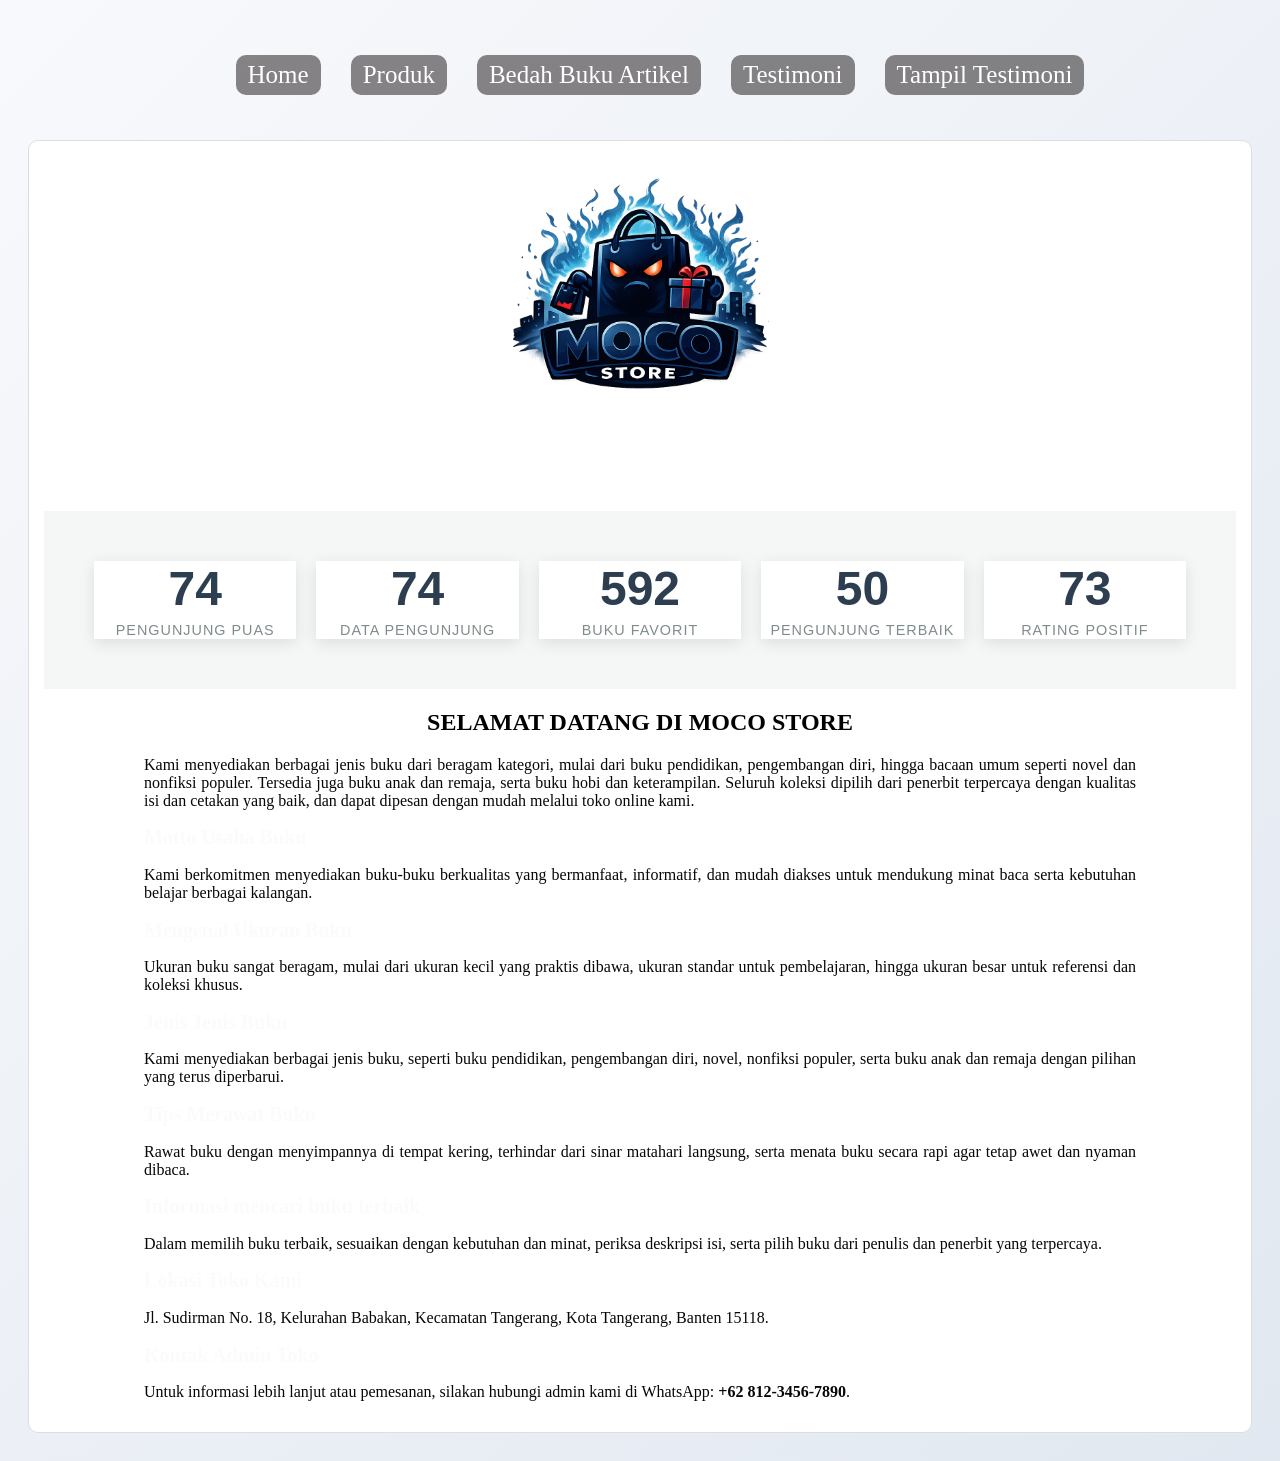
<file: Profil Usaha Buku/index.html>
<!DOCTYPE html>
<html lang="id">
<head>
<meta charset="UTF-8">
<meta name="viewport" content="width=device-width, initial-scale=1.0">
<title>Profile Usaha Buku </title>
<link rel ="stylesheet" href ="style.css"/>
<body>
<nav class="navbar">
  <ul>
    <li><a href="index.html" class="btn-kembali">Home</a></li>
    <li><a href="produk.html" class="btn-kembali">Produk</a></li>
    <li><a href="Bedah Buku Artikel.html" class="btn-kembali">Bedah Buku Artikel</a></li>
    <li><a href="Testimoni.html" class="btn-kembali">Testimoni</a></li>
    <li><a href="Tampil Testimoni.html" class="btn-kembali">Tampil Testimoni</a></li>
  </ul>
</nav>
<section class="daftar-produk">
  <div class="produk">
  <img src="images/MOCO STORE RORR.....png">
  <div class="container">
  <div class="stat-card">
    <span class="counter" data-target="150">0</span>
    <span class="label">Pengunjung Puas</span>
  </div>

  <div class="stat-card">
    <span class="counter" data-target="85">0</span>
    <span class="label">Data Pengunjung</span>
  </div>

  <div class="stat-card">
    <span class="counter" data-target="1200">0</span>
    <span class="label">Buku Favorit</span>
  </div>

  <div class="stat-card">
    <span class="counter" data-target="50">0</span>
    <span class="label">Pengunjung Terbaik</span>
  </div>

  <div class="stat-card">
    <span class="counter" data-target="99">0</span>
    <span class="label">Rating Positif</span>
  </div>
</div>
<script>
  const counters = document.querySelectorAll('.counter');
  
  counters.forEach(counter => {
    const updateCount = () => {
      const target = +counter.getAttribute('data-target');
      const count = +counter.innerText;
      
      // Mengatur durasi animasi agar halus
      const speed = 150; 
      const increment = target / speed;

      if (count < target) {
        counter.innerText = Math.ceil(count + increment);
        setTimeout(updateCount, 15);
      } else {
        counter.innerText = target;
      }
    };

    updateCount();
  });
</script>
    <h1>SELAMAT DATANG DI <strong>MOCO STORE</strong></h1>
    <P>Kami menyediakan berbagai jenis buku dari beragam kategori, mulai dari buku pendidikan, pengembangan diri, hingga bacaan umum 
        seperti novel dan nonfiksi populer. Tersedia juga buku anak dan remaja, serta buku hobi dan keterampilan. Seluruh koleksi dipilih 
        dari penerbit terpercaya dengan kualitas isi dan cetakan yang baik, dan dapat dipesan dengan mudah melalui toko online kami.</P>

     <h2>Motto Usaha Buku</h2>
     <p>Kami berkomitmen menyediakan buku-buku berkualitas yang bermanfaat, informatif, dan 
        mudah diakses untuk mendukung minat baca serta kebutuhan belajar berbagai kalangan.</p>

     <h2>Mengenal Ukuran Buku </h2>
     <p>Ukuran buku sangat beragam, mulai dari ukuran kecil yang praktis dibawa, ukuran 
        standar untuk pembelajaran, hingga ukuran besar untuk referensi dan koleksi khusus.</p>

     <h2>Jenis Jenis Buku </h2>
     <p>Kami menyediakan berbagai jenis buku, seperti buku pendidikan, pengembangan diri, 
        novel, nonfiksi populer, serta buku anak dan remaja dengan pilihan yang terus 
        diperbarui.</p>

     <h2>Tips Merawat Buku </h2>
     <p>Rawat buku dengan menyimpannya di tempat kering, terhindar dari sinar matahari 
        langsung, serta menata buku secara rapi agar tetap awet dan nyaman dibaca.</p>

     <h2>Informasi mencari buku terbaik</h2>
     <p>Dalam memilih buku terbaik, sesuaikan dengan kebutuhan dan minat, periksa deskripsi 
        isi, serta pilih buku dari penulis dan penerbit yang terpercaya.</p>

     <h2>Lokasi Toko Kami</h2>
     <p>Jl. Sudirman No. 18, Kelurahan Babakan, Kecamatan Tangerang, Kota Tangerang, Banten 
        15118.</p>

     <h2>Kontak Admin Toko</h2>
     <p>Untuk informasi lebih lanjut atau pemesanan, silakan hubungi admin kami di WhatsApp: 
        <strong>+62 812-3456-7890</strong>.</p>

</body>
</html>
</file>
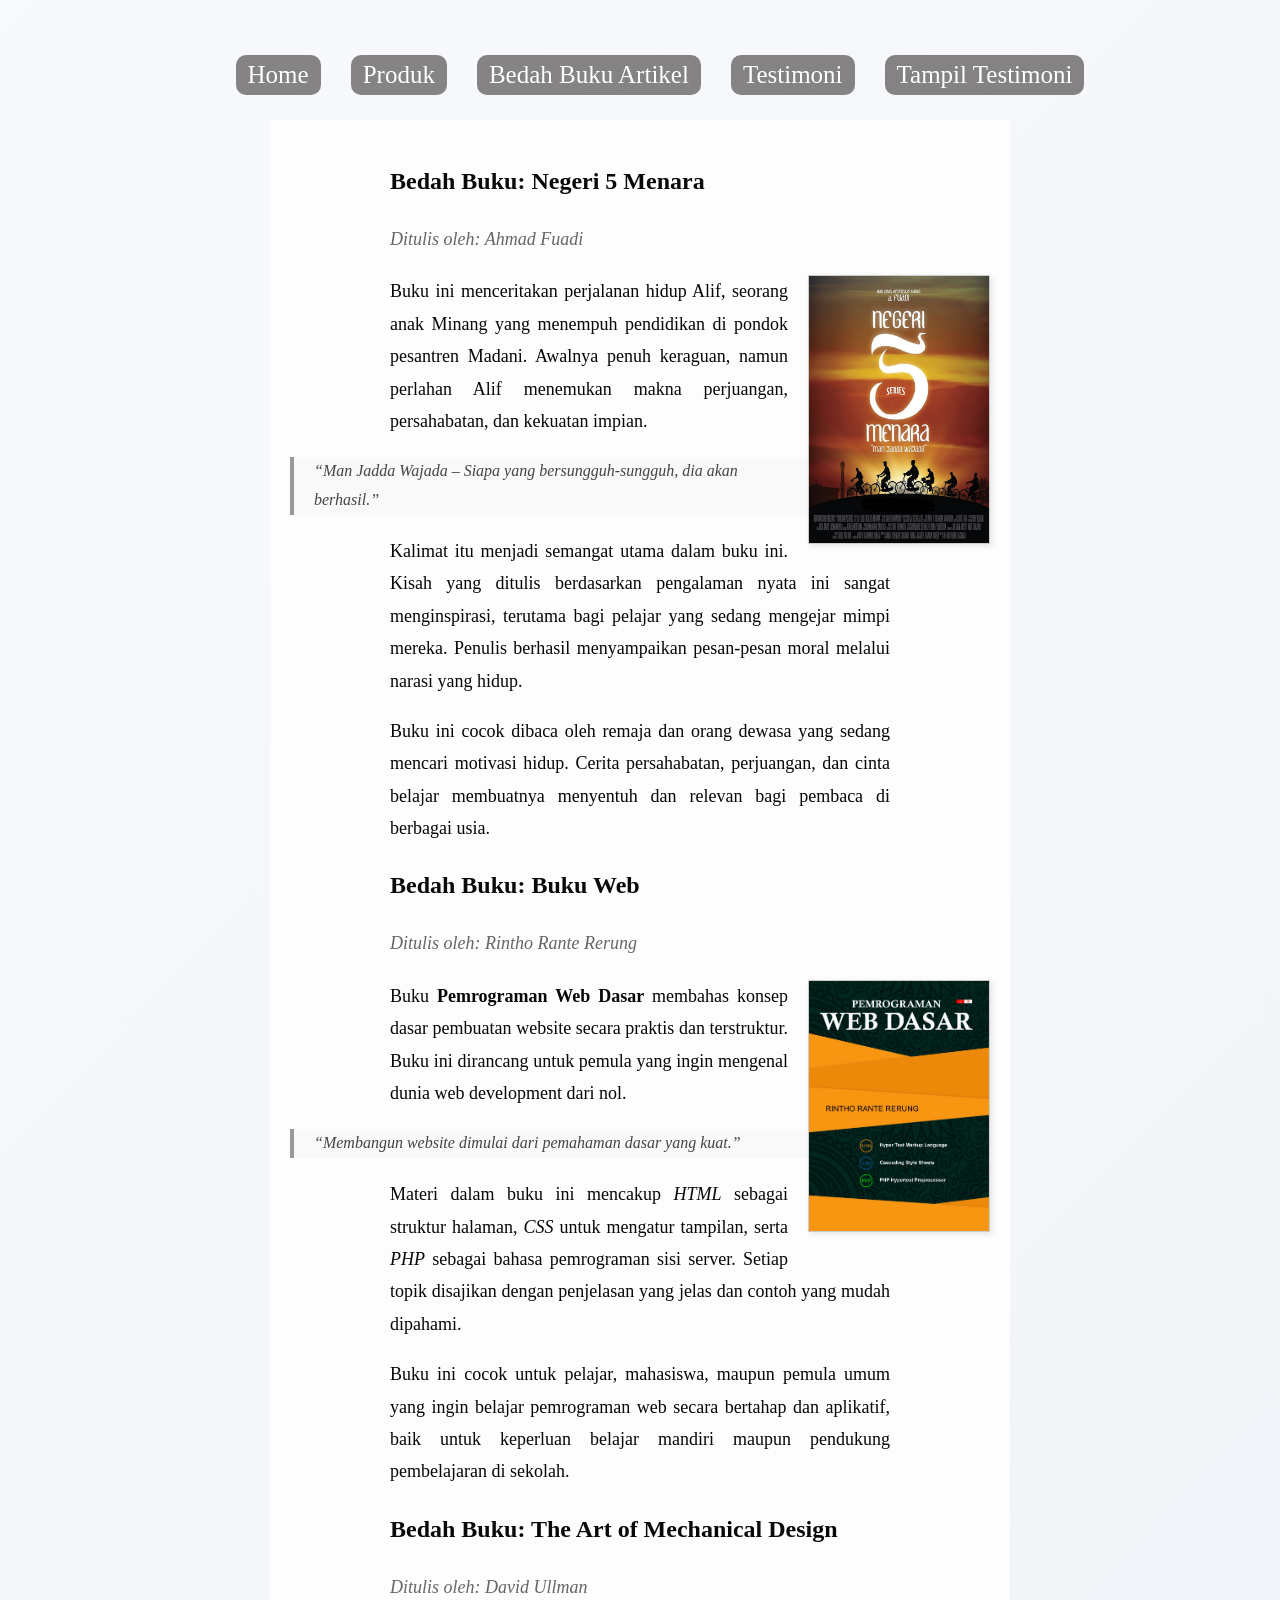
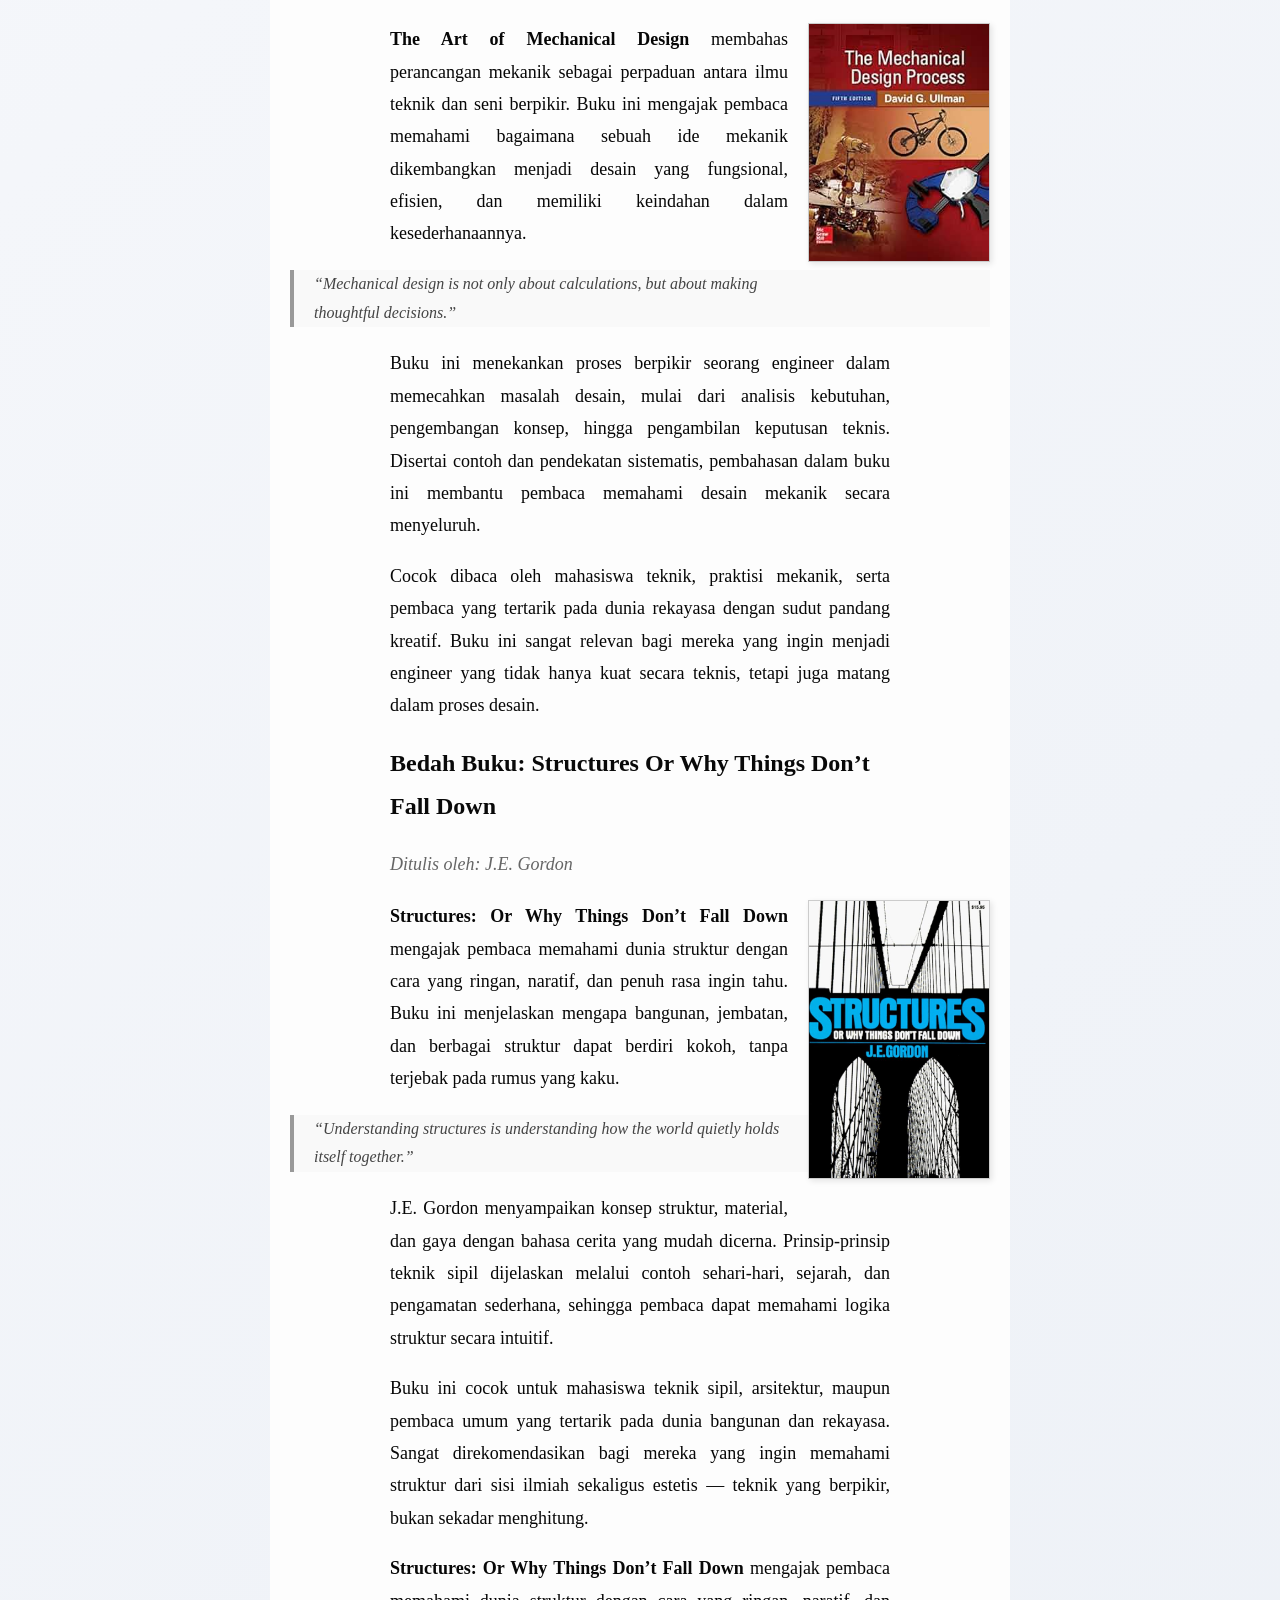
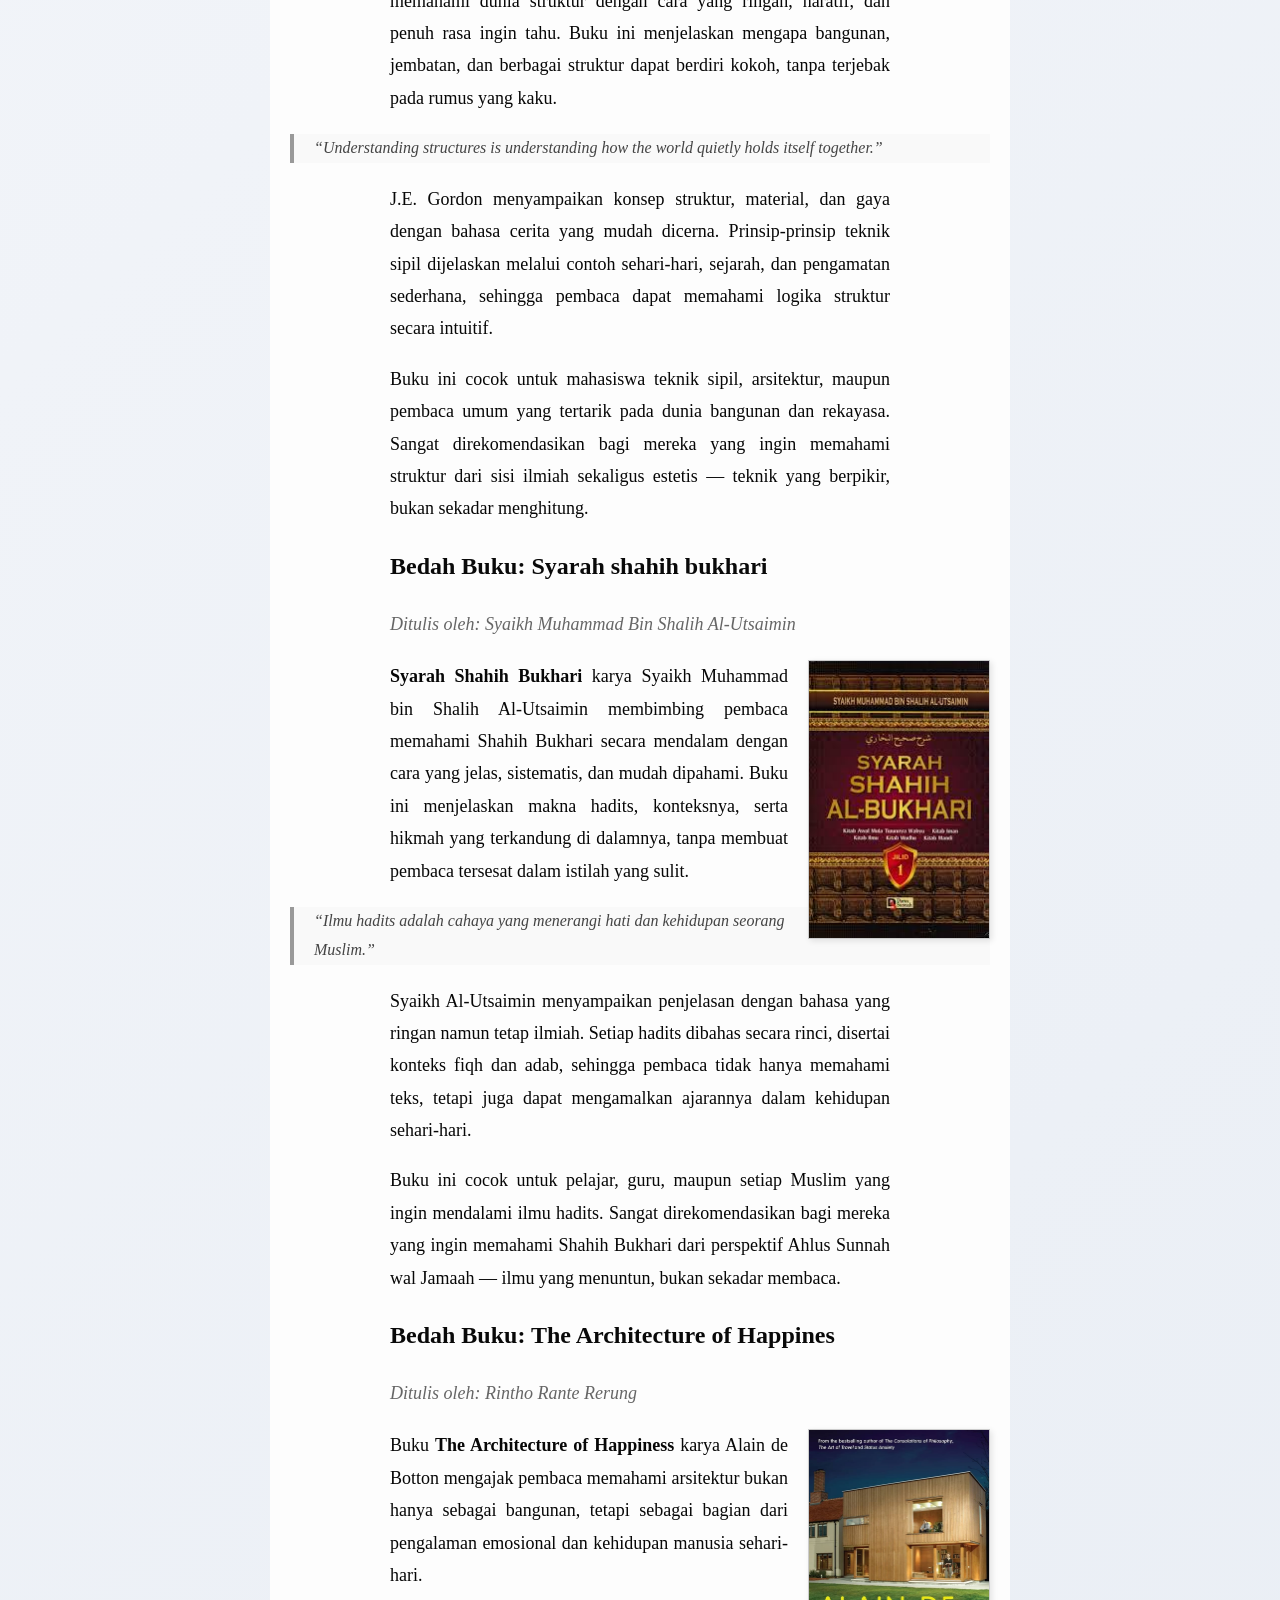
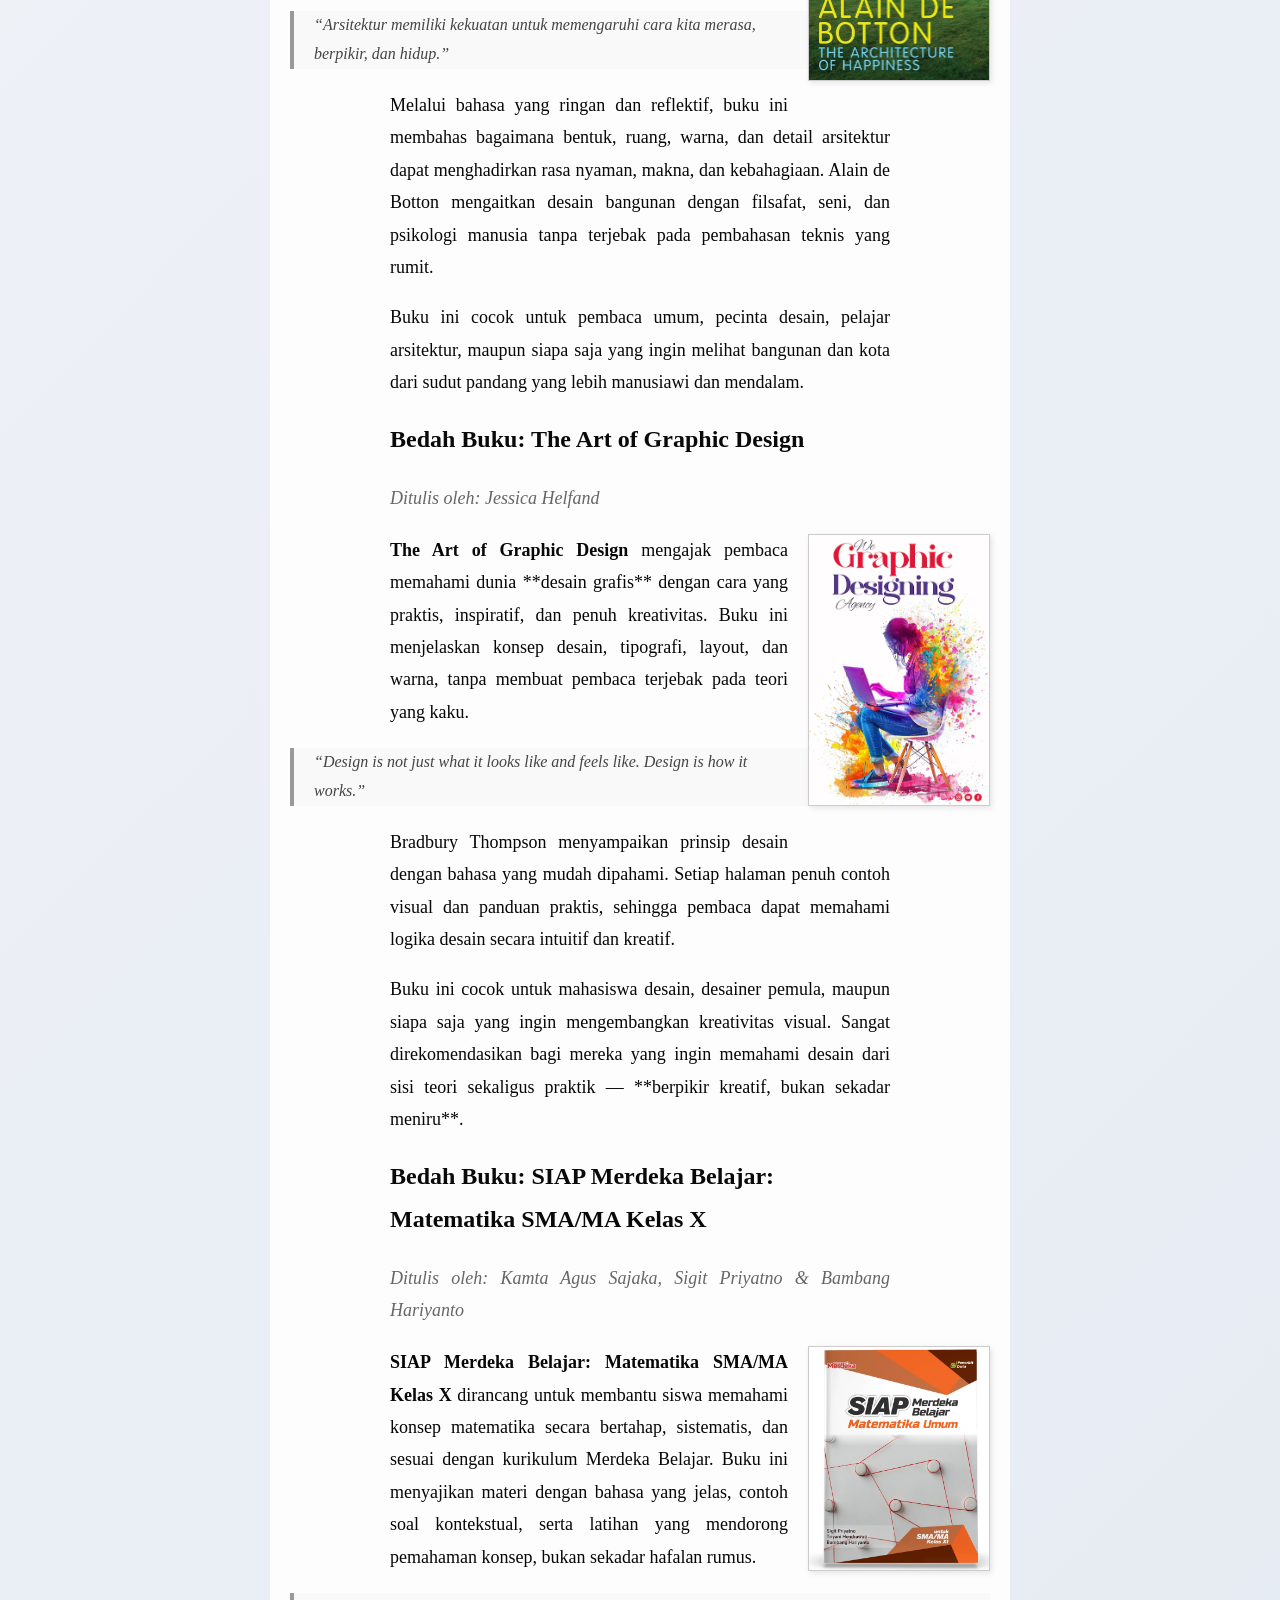
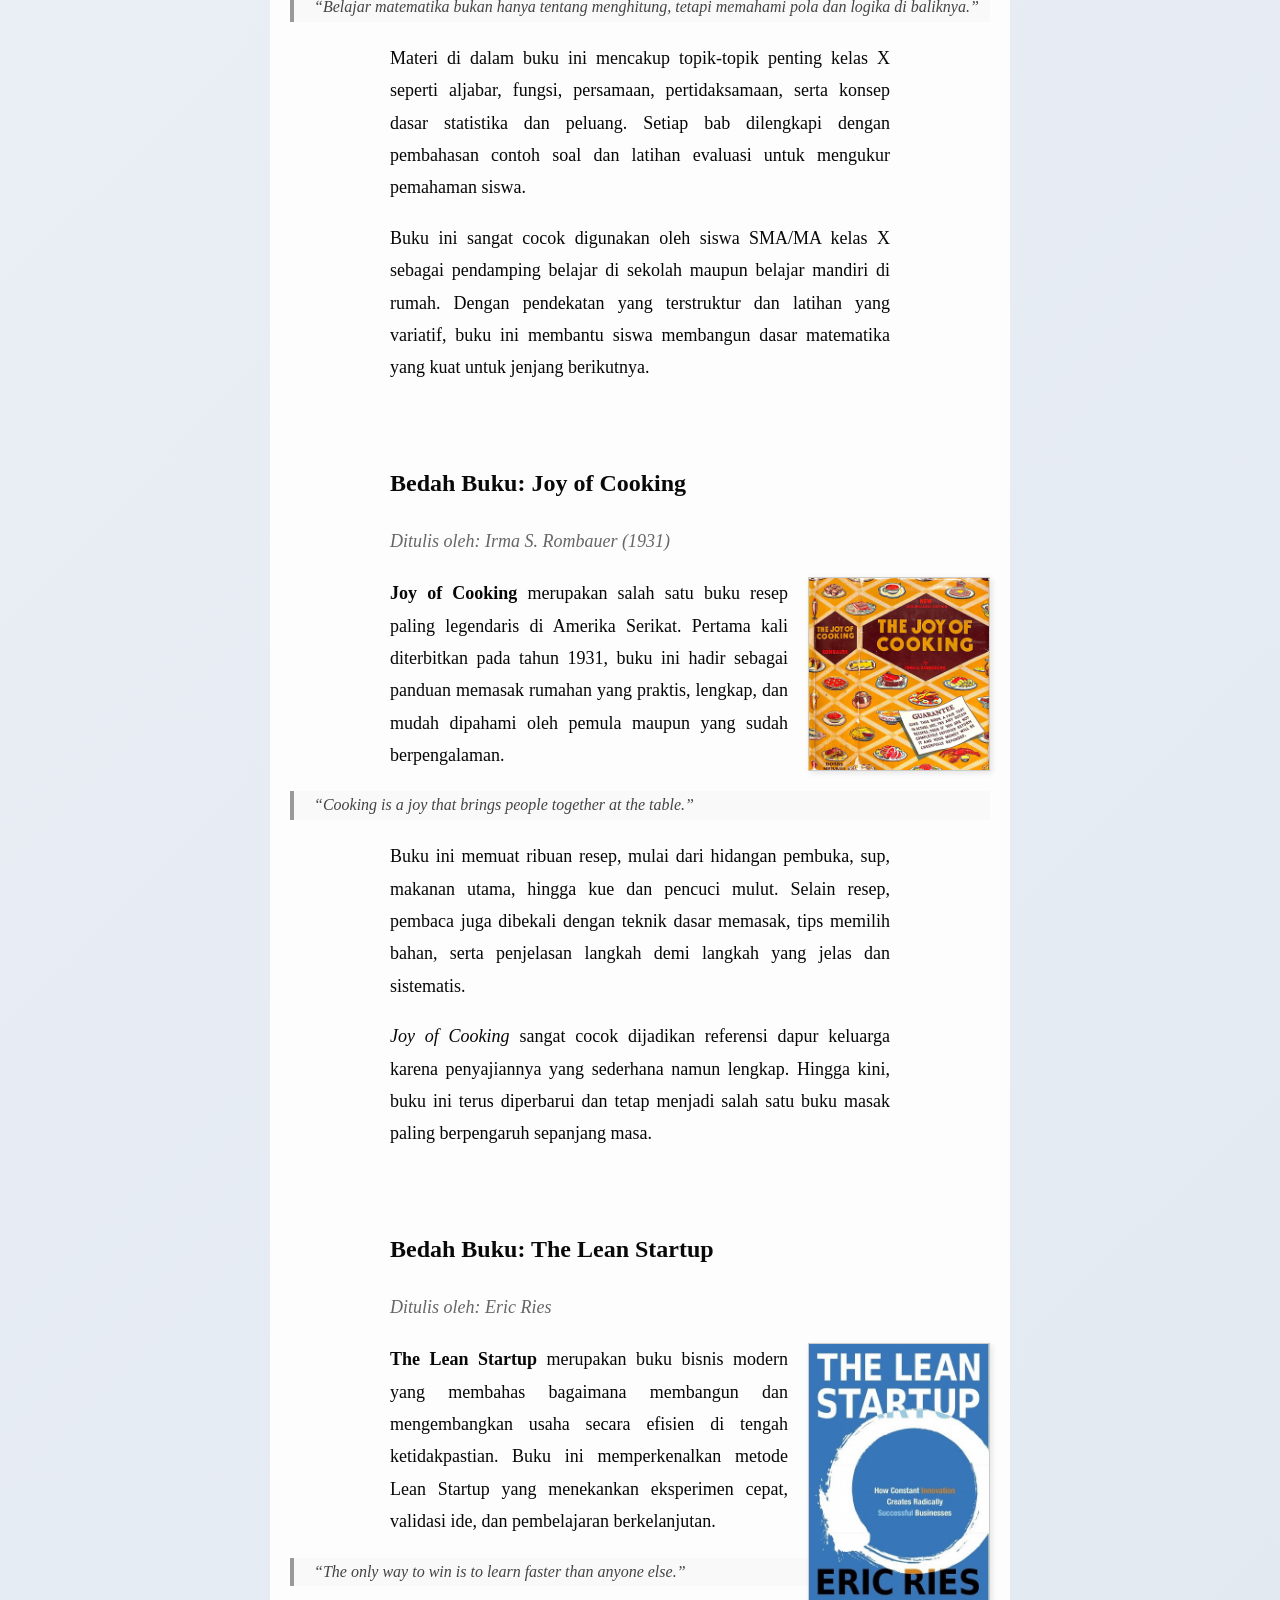
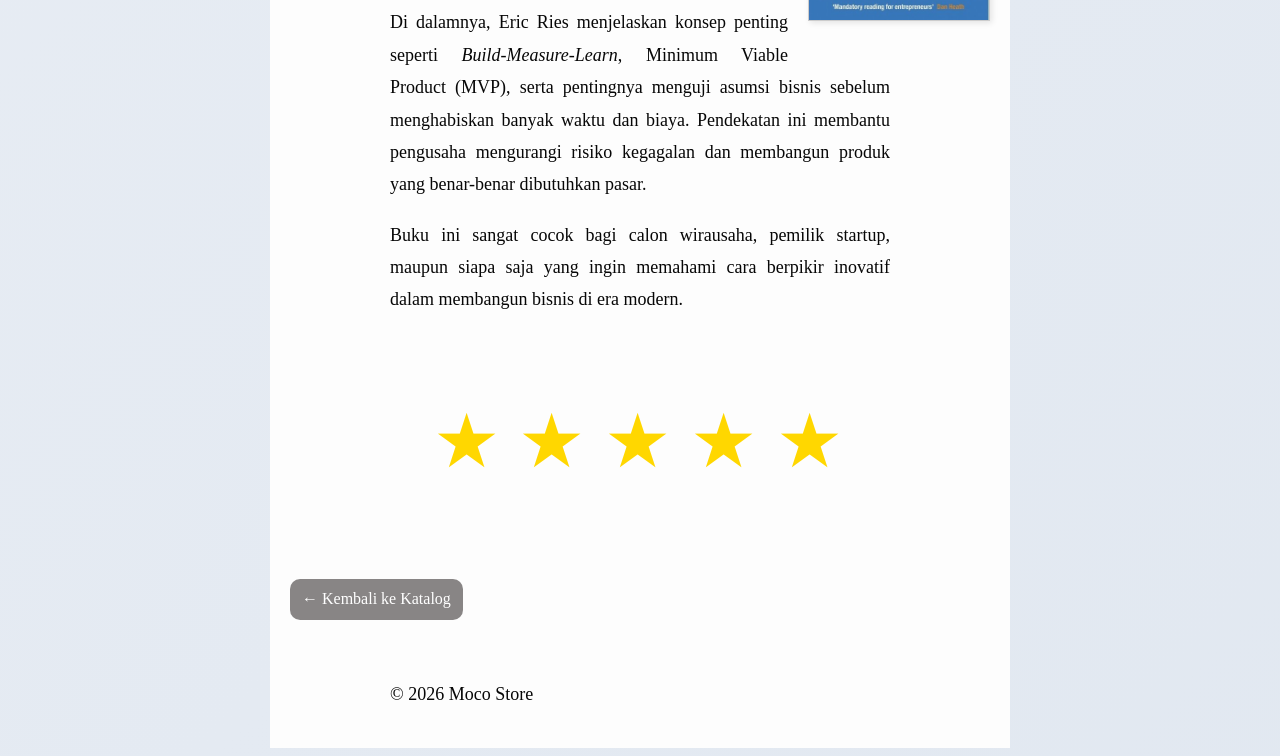
<file: Profil Usaha Buku/Bedah Buku Artikel.html>
<!DOCTYPE html>
<html lang="id">
<head>
<meta charset="UTF-8">
<meta name="viewport" content="width=device-width, initial-scale=1.0">
<title>Profile Usaha Buku </title>
<link rel ="stylesheet" href ="style.css"/>
<nav class="navbar">
  <ul>
    <li><a href="index.html" class="btn-kembali">Home</a></li>
    <li><a href="produk.html" class="btn-kembali">Produk</a></li>
    <li><a href="Bedah Buku Artikel.html" class="btn-kembali">Bedah Buku Artikel</a></li>
    <li><a href="Testimoni.html" class="btn-kembali">Testimoni</a></li>
    <li><a href="Tampil Testimoni.html" class="btn-kembali">Tampil Testimoni</a></li>
  </ul>
</nav>
</head>
<body>
<main class="artikel">
    <h2>Bedah Buku: Negeri 5 Menara</h2>
    <p class="penulis">Ditulis oleh: Ahmad Fuadi</p>

    <img src="images/negeri5menara.jpg" alt="Sampul Negeri 5 Menara" class="sampul">

    <p>
      Buku ini menceritakan perjalanan hidup Alif, seorang anak Minang yang menempuh pendidikan di pondok pesantren Madani. 
      Awalnya penuh keraguan, namun perlahan Alif menemukan makna perjuangan, persahabatan, dan kekuatan impian.
    </p>

    <blockquote>
      “Man Jadda Wajada – Siapa yang bersungguh-sungguh, dia akan berhasil.”
    </blockquote>

    <p>
      Kalimat itu menjadi semangat utama dalam buku ini. Kisah yang ditulis berdasarkan pengalaman nyata ini sangat menginspirasi, 
      terutama bagi pelajar yang sedang mengejar mimpi mereka. Penulis berhasil menyampaikan pesan-pesan moral melalui narasi yang hidup.
    </p>

    <p>
      Buku ini cocok dibaca oleh remaja dan orang dewasa yang sedang mencari motivasi hidup. Cerita persahabatan, perjuangan, dan cinta belajar
      membuatnya menyentuh dan relevan bagi pembaca di berbagai usia.
    </p>

    <h2>Bedah Buku: Buku Web</h2>
    <p class="penulis">Ditulis oleh: Rintho Rante Rerung</p>

    <img src="images/buku web.jpg" alt="Sampul Buku Web" class="sampul">

<p>
  Buku <strong>Pemrograman Web Dasar</strong> membahas konsep dasar pembuatan website secara praktis dan terstruktur. 
  Buku ini dirancang untuk pemula yang ingin mengenal dunia web development dari nol.
</p>

<blockquote>
  “Membangun website dimulai dari pemahaman dasar yang kuat.”
</blockquote>

<p>
  Materi dalam buku ini mencakup <em>HTML</em> sebagai struktur halaman, <em>CSS</em> untuk mengatur tampilan, 
  serta <em>PHP</em> sebagai bahasa pemrograman sisi server. Setiap topik disajikan dengan penjelasan yang jelas 
  dan contoh yang mudah dipahami.
</p>

<p>
  Buku ini cocok untuk pelajar, mahasiswa, maupun pemula umum yang ingin belajar pemrograman web secara bertahap 
  dan aplikatif, baik untuk keperluan belajar mandiri maupun pendukung pembelajaran di sekolah.
</p>

    <h2>Bedah Buku: The Art of Mechanical Design</h2>
    <p class="penulis">Ditulis oleh: David Ullman</p>

    <img src="images/The Art of Mechanical Design – David Ullman.jpg" alt="Sampul The Art of Mechanical Design" class="sampul">

<p>
  <strong>The Art of Mechanical Design</strong> membahas perancangan mekanik sebagai perpaduan antara ilmu teknik dan seni berpikir.
  Buku ini mengajak pembaca memahami bagaimana sebuah ide mekanik dikembangkan menjadi desain yang fungsional, efisien,
  dan memiliki keindahan dalam kesederhanaannya.
</p>

<blockquote>
  “Mechanical design is not only about calculations, but about making thoughtful decisions.”
</blockquote>

<p>
  Buku ini menekankan proses berpikir seorang engineer dalam memecahkan masalah desain, mulai dari analisis kebutuhan,
  pengembangan konsep, hingga pengambilan keputusan teknis. Disertai contoh dan pendekatan sistematis,
  pembahasan dalam buku ini membantu pembaca memahami desain mekanik secara menyeluruh.
</p>

<p>
  Cocok dibaca oleh mahasiswa teknik, praktisi mekanik, serta pembaca yang tertarik pada dunia rekayasa
  dengan sudut pandang kreatif. Buku ini sangat relevan bagi mereka yang ingin menjadi engineer
  yang tidak hanya kuat secara teknis, tetapi juga matang dalam proses desain.
</p>

    <h2>Bedah Buku: Structures Or Why Things Don’t Fall Down</h2>
    <p class="penulis">Ditulis oleh: J.E. Gordon </p>

    <img src="images/Structures Or Why Things Don’t Fall Down.jpg" alt="Sampul Structures: Or Why Things Don’t Fall Down " class="sampul">

<p>
  <p>
  <strong>Structures: Or Why Things Don’t Fall Down</strong> mengajak pembaca memahami dunia struktur
  dengan cara yang ringan, naratif, dan penuh rasa ingin tahu. Buku ini menjelaskan
  mengapa bangunan, jembatan, dan berbagai struktur dapat berdiri kokoh,
  tanpa terjebak pada rumus yang kaku.
</p>

<blockquote>
  “Understanding structures is understanding how the world quietly holds itself together.”
</blockquote>

<p>
  J.E. Gordon menyampaikan konsep struktur, material, dan gaya dengan bahasa cerita
  yang mudah dicerna. Prinsip-prinsip teknik sipil dijelaskan melalui contoh sehari-hari,
  sejarah, dan pengamatan sederhana, sehingga pembaca dapat memahami
  logika struktur secara intuitif.
</p>

<p>
  Buku ini cocok untuk mahasiswa teknik sipil, arsitektur, maupun pembaca umum
  yang tertarik pada dunia bangunan dan rekayasa. Sangat direkomendasikan
  bagi mereka yang ingin memahami struktur dari sisi ilmiah sekaligus estetis
  — teknik yang berpikir, bukan sekadar menghitung.
</p>
<p>
  <strong>Structures: Or Why Things Don’t Fall Down</strong> mengajak pembaca memahami dunia struktur
  dengan cara yang ringan, naratif, dan penuh rasa ingin tahu. Buku ini menjelaskan
  mengapa bangunan, jembatan, dan berbagai struktur dapat berdiri kokoh,
  tanpa terjebak pada rumus yang kaku.
</p>

<blockquote>
  “Understanding structures is understanding how the world quietly holds itself together.”
</blockquote>

<p>
  J.E. Gordon menyampaikan konsep struktur, material, dan gaya dengan bahasa cerita
  yang mudah dicerna. Prinsip-prinsip teknik sipil dijelaskan melalui contoh sehari-hari,
  sejarah, dan pengamatan sederhana, sehingga pembaca dapat memahami
  logika struktur secara intuitif.
</p>

<p>
  Buku ini cocok untuk mahasiswa teknik sipil, arsitektur, maupun pembaca umum
  yang tertarik pada dunia bangunan dan rekayasa. Sangat direkomendasikan
  bagi mereka yang ingin memahami struktur dari sisi ilmiah sekaligus estetis
  — teknik yang berpikir, bukan sekadar menghitung.
</p>

    <h2>Bedah Buku: Syarah shahih bukhari</h2>
    <p class="penulis">Ditulis oleh: Syaikh Muhammad Bin Shalih Al-Utsaimin  </p>

    <img src="images/syarah shahih bukhari.jpg" alt="Sampul syarah shahih bukhari " class="sampul">

<p>
  <strong>Syarah Shahih Bukhari</strong> karya Syaikh Muhammad bin Shalih Al-Utsaimin
  membimbing pembaca memahami Shahih Bukhari secara mendalam dengan cara yang
  jelas, sistematis, dan mudah dipahami. Buku ini menjelaskan makna hadits,
  konteksnya, serta hikmah yang terkandung di dalamnya, tanpa membuat pembaca
  tersesat dalam istilah yang sulit.
</p>

<blockquote>
  “Ilmu hadits adalah cahaya yang menerangi hati dan kehidupan seorang Muslim.”
</blockquote>

<p>
  Syaikh Al-Utsaimin menyampaikan penjelasan dengan bahasa yang ringan namun
  tetap ilmiah. Setiap hadits dibahas secara rinci, disertai konteks fiqh dan adab,
  sehingga pembaca tidak hanya memahami teks, tetapi juga dapat mengamalkan
  ajarannya dalam kehidupan sehari-hari.
</p>

<p>
  Buku ini cocok untuk pelajar, guru, maupun setiap Muslim yang ingin mendalami
  ilmu hadits. Sangat direkomendasikan bagi mereka yang ingin memahami Shahih
  Bukhari dari perspektif Ahlus Sunnah wal Jamaah — ilmu yang menuntun, bukan
  sekadar membaca.
</p>
    <h2>Bedah Buku: The Architecture of Happines</h2>
    <p class="penulis">Ditulis oleh: Rintho Rante Rerung</p>

    <img src="images/The Architecture of Happines.jpg" alt="Sampul Buku Web" class="sampul">
<p>
  Buku <strong>The Architecture of Happiness</strong> karya Alain de Botton mengajak pembaca
  memahami arsitektur bukan hanya sebagai bangunan, tetapi sebagai bagian dari
  pengalaman emosional dan kehidupan manusia sehari-hari.
</p>

<blockquote>
  “Arsitektur memiliki kekuatan untuk memengaruhi cara kita merasa, berpikir, dan hidup.”
</blockquote>

<p>
  Melalui bahasa yang ringan dan reflektif, buku ini membahas bagaimana bentuk, ruang,
  warna, dan detail arsitektur dapat menghadirkan rasa nyaman, makna, dan kebahagiaan.
  Alain de Botton mengaitkan desain bangunan dengan filsafat, seni, dan psikologi manusia
  tanpa terjebak pada pembahasan teknis yang rumit.
</p>

<p>
  Buku ini cocok untuk pembaca umum, pecinta desain, pelajar arsitektur, maupun siapa saja
  yang ingin melihat bangunan dan kota dari sudut pandang yang lebih manusiawi dan mendalam.
</p>
    <h2>Bedah Buku: The Art of Graphic Design</h2>
    <p class="penulis">Ditulis oleh: Jessica Helfand</p>

    <img src="images/graphic designing.avif" alt="The Art of Graphic Design" class="sampul">

<p>
  <strong>The Art of Graphic Design</strong> mengajak pembaca memahami dunia **desain grafis** dengan cara yang praktis, inspiratif, dan penuh kreativitas. Buku ini menjelaskan konsep desain, tipografi, layout, dan warna, tanpa membuat pembaca terjebak pada teori yang kaku.
</p>

<blockquote>
  “Design is not just what it looks like and feels like. Design is how it works.”  
</blockquote>

<p>
  Bradbury Thompson menyampaikan prinsip desain dengan bahasa yang mudah dipahami. Setiap halaman penuh contoh visual dan panduan praktis, sehingga pembaca dapat memahami logika desain secara intuitif dan kreatif.
</p>

<p>
  Buku ini cocok untuk mahasiswa desain, desainer pemula, maupun siapa saja yang ingin mengembangkan kreativitas visual. Sangat direkomendasikan bagi mereka yang ingin memahami desain dari sisi teori sekaligus praktik — **berpikir kreatif, bukan sekadar meniru**.
</p>
    <h2>Bedah Buku: SIAP Merdeka Belajar: Matematika SMA/MA Kelas X</h2>
    <p class="penulis">Ditulis oleh: Kamta Agus Sajaka, Sigit Priyatno & Bambang Hariyanto</p>

    <img src="images/SIAP-Merdeka-Belajar-Matematika.webp" 
         alt="Sampul SIAP Merdeka Belajar Matematika SMA/MA Kelas X" 
         class="sampul">

    <p>
      <strong>SIAP Merdeka Belajar: Matematika SMA/MA Kelas X</strong> dirancang untuk membantu siswa 
      memahami konsep matematika secara bertahap, sistematis, dan sesuai dengan kurikulum 
      Merdeka Belajar. Buku ini menyajikan materi dengan bahasa yang jelas, contoh soal 
      kontekstual, serta latihan yang mendorong pemahaman konsep, bukan sekadar hafalan rumus.
    </p>

    <blockquote>
      “Belajar matematika bukan hanya tentang menghitung, tetapi memahami pola dan logika di baliknya.”
    </blockquote>

    <p>
      Materi di dalam buku ini mencakup topik-topik penting kelas X seperti aljabar, 
      fungsi, persamaan, pertidaksamaan, serta konsep dasar statistika dan peluang. 
      Setiap bab dilengkapi dengan pembahasan contoh soal dan latihan evaluasi 
      untuk mengukur pemahaman siswa.
    </p>

    <p>
      Buku ini sangat cocok digunakan oleh siswa SMA/MA kelas X sebagai pendamping belajar 
      di sekolah maupun belajar mandiri di rumah. Dengan pendekatan yang terstruktur 
      dan latihan yang variatif, buku ini membantu siswa membangun dasar matematika 
      yang kuat untuk jenjang berikutnya.
    </p>
</main>
<main class="artikel">
    <h2>Bedah Buku: Joy of Cooking</h2>
    <p class="penulis">Ditulis oleh: Irma S. Rombauer (1931)</p>

    <img src="images/Joy of Cooking — Irma S. Rombauer.jpg" 
         alt="Sampul Joy of Cooking karya Irma S. Rombauer" 
         class="sampul">

    <p>
      <strong>Joy of Cooking</strong> merupakan salah satu buku resep paling legendaris di Amerika Serikat. 
      Pertama kali diterbitkan pada tahun 1931, buku ini hadir sebagai panduan memasak rumahan 
      yang praktis, lengkap, dan mudah dipahami oleh pemula maupun yang sudah berpengalaman.
    </p>

    <blockquote>
      “Cooking is a joy that brings people together at the table.”
    </blockquote>

    <p>
      Buku ini memuat ribuan resep, mulai dari hidangan pembuka, sup, makanan utama, 
      hingga kue dan pencuci mulut. Selain resep, pembaca juga dibekali dengan teknik dasar 
      memasak, tips memilih bahan, serta penjelasan langkah demi langkah yang jelas dan sistematis.
    </p>

    <p>
      <em>Joy of Cooking</em> sangat cocok dijadikan referensi dapur keluarga karena penyajiannya 
      yang sederhana namun lengkap. Hingga kini, buku ini terus diperbarui dan tetap menjadi 
      salah satu buku masak paling berpengaruh sepanjang masa.
    </p>
</main>
<main class="artikel">
    <h2>Bedah Buku: The Lean Startup</h2>
    <p class="penulis">Ditulis oleh: Eric Ries</p>

    <img src="images/The Lean Startup.jpg" 
         alt="Sampul The Lean Startup karya Eric Ries" 
         class="sampul">

    <p>
      <strong>The Lean Startup</strong> merupakan buku bisnis modern yang membahas 
      bagaimana membangun dan mengembangkan usaha secara efisien di tengah 
      ketidakpastian. Buku ini memperkenalkan metode Lean Startup yang menekankan 
      eksperimen cepat, validasi ide, dan pembelajaran berkelanjutan.
    </p>

    <blockquote>
      “The only way to win is to learn faster than anyone else.”
    </blockquote>

    <p>
      Di dalamnya, Eric Ries menjelaskan konsep penting seperti 
      <em>Build-Measure-Learn</em>, Minimum Viable Product (MVP), 
      serta pentingnya menguji asumsi bisnis sebelum menghabiskan 
      banyak waktu dan biaya. Pendekatan ini membantu pengusaha 
      mengurangi risiko kegagalan dan membangun produk yang benar-benar dibutuhkan pasar.
    </p>

    <p>
      Buku ini sangat cocok bagi calon wirausaha, pemilik startup, 
      maupun siapa saja yang ingin memahami cara berpikir inovatif 
      dalam membangun bisnis di era modern.
    </p>
</main>
<main class="artikel">


<div class="rating">
        <span>★</span>
        <span>★</span>
        <span>★</span>
        <span>★</span>
        <span>★</span>
</div>

  </main>
  <main class="artikel">
<a href="produk.html" class="btn-kembali">← Kembali ke Katalog</a>
  </main>
  <main class="artikel">
  <footer>
    <p>&copy; 2026 Moco Store</p>
  </footer>
</main>
</file>
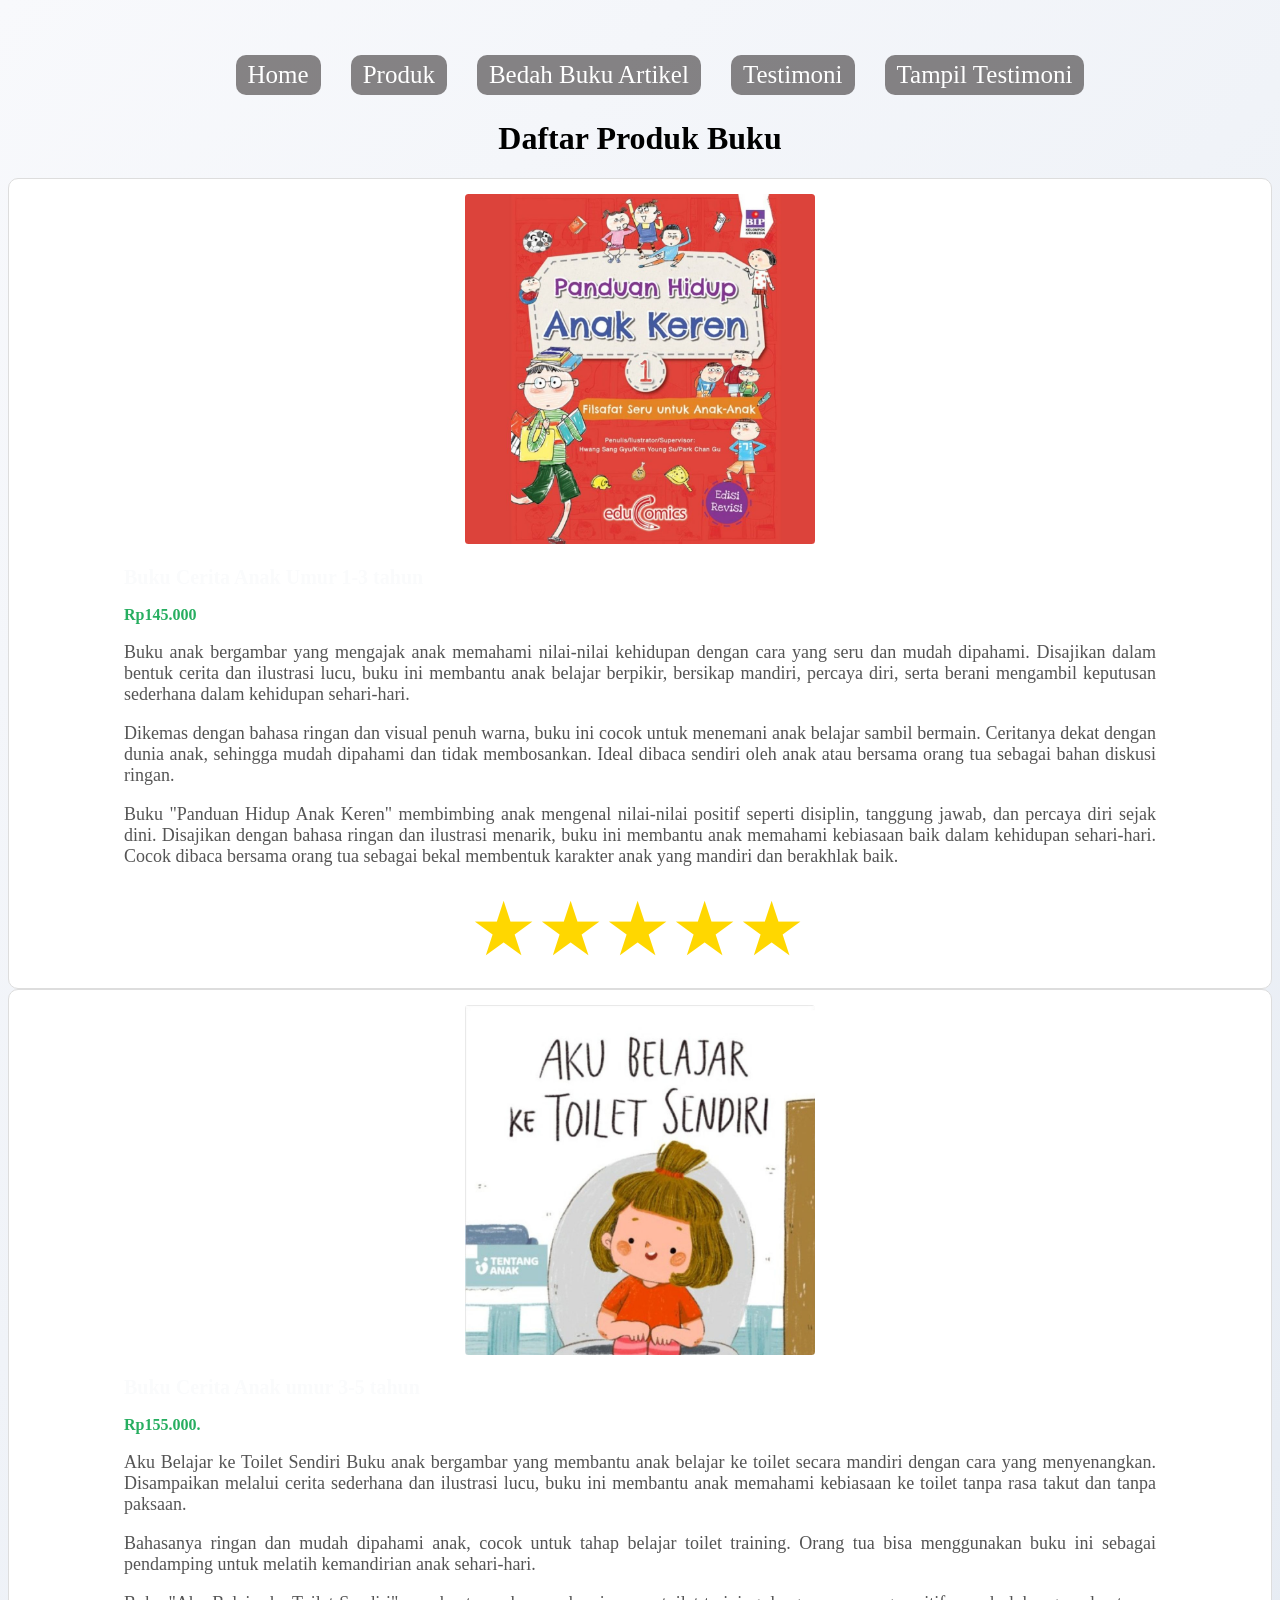
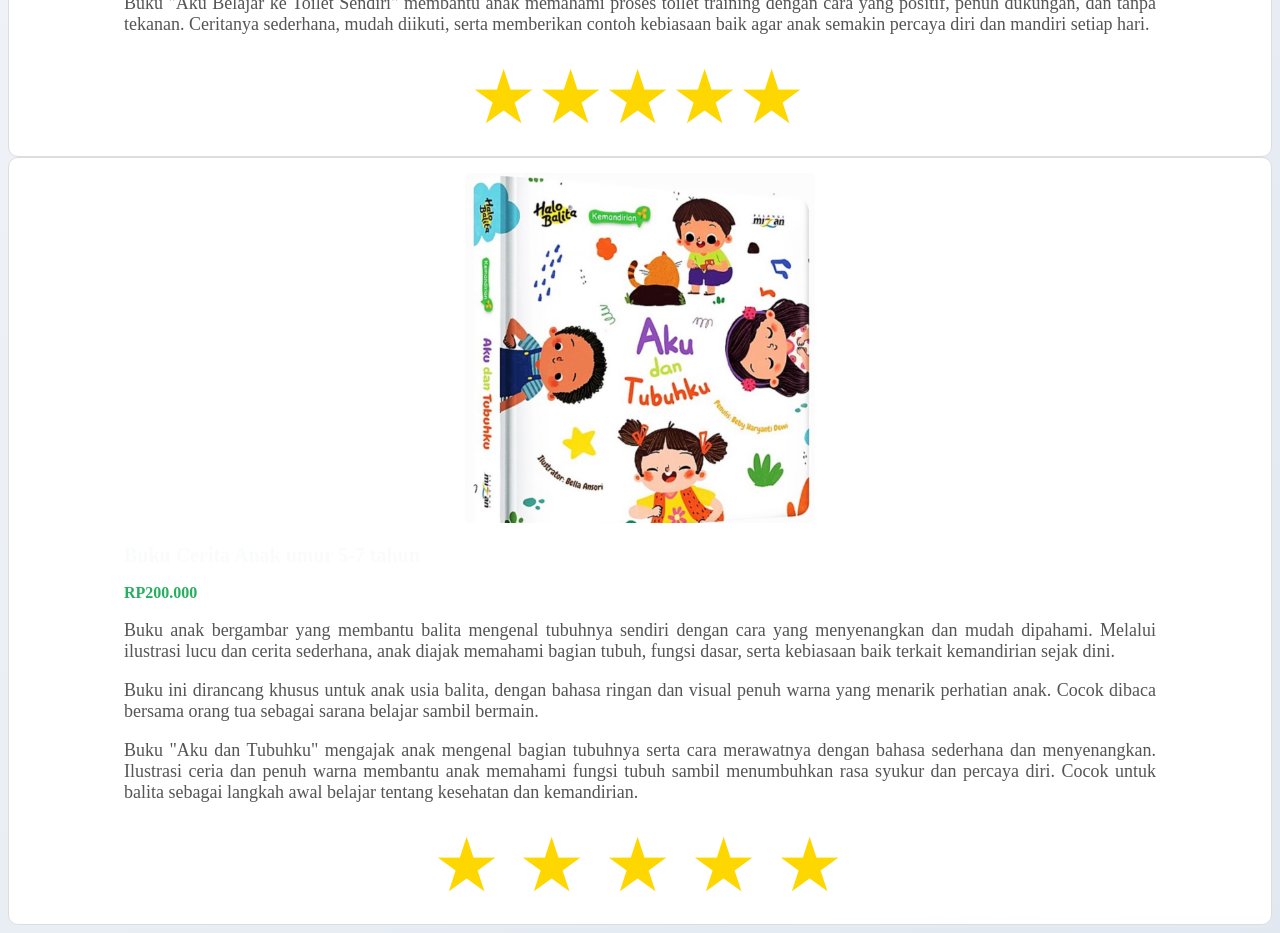
<file: Profil Usaha Buku/Produk.html>
<!DOCTYPE html>
<html lang="id">
<head>
<meta charset="UTF-8">
<meta name="viewport" content="width=device-width, initial-scale=1.0">
<title>Profile Usaha Buku</title>
<link rel ="stylesheet" href ="style.css"/>
<nav class="navbar">
  <ul>
     <li><a href="index.html" class="btn-kembali">Home</a></li>
    <li><a href="produk.html" class="btn-kembali">Produk</a></li>
    <li><a href="Bedah Buku Artikel.html" class="btn-kembali">Bedah Buku Artikel</a></li>
    <li><a href="Testimoni.html" class="btn-kembali">Testimoni</a></li>
    <li><a href="Tampil Testimoni.html" class="btn-kembali">Tampil Testimoni</a></li>
  </ul>
</nav>
  
</head>
<body>
<h1>Daftar Produk Buku</h1>

<div class="produk">
<img src="images/gambar buku anak.jpg" alt ="buku 1"/>
<h2>Buku Cerita Anak Umur 1-3 tahun </h2>
<p class="harga">Rp145.000</p>
<p class="deskripsi">Buku anak bergambar yang mengajak anak memahami nilai-nilai kehidupan dengan cara yang seru dan mudah dipahami. 
  Disajikan dalam bentuk cerita dan ilustrasi lucu, buku ini membantu anak belajar berpikir, bersikap mandiri, percaya diri, serta berani 
  mengambil keputusan sederhana dalam kehidupan sehari-hari.</p>
<p class="deskripsi">Dikemas dengan bahasa ringan dan visual penuh warna, buku ini cocok untuk menemani anak belajar sambil bermain. Ceritanya dekat dengan 
dunia anak, sehingga mudah dipahami dan tidak membosankan. Ideal dibaca sendiri oleh anak atau bersama orang tua sebagai bahan diskusi 
ringan.</p>
<p class="deskripsi">
  Buku "Panduan Hidup Anak Keren" membimbing anak mengenal nilai-nilai positif seperti disiplin, tanggung jawab, dan percaya diri sejak dini. 
  Disajikan dengan bahasa ringan dan ilustrasi menarik, buku ini membantu anak memahami kebiasaan baik dalam kehidupan sehari-hari. 
  Cocok dibaca bersama orang tua sebagai bekal membentuk karakter anak yang mandiri dan berakhlak baik.
</p>
<div class="rating"><span>★</span><span>★</span><span>★</span><span>★</span><span>★</span></div></div>

<div class="produk">
<img src="images/gambar buku anak 2.jpg" alt="buku 2"/>
<h2>Buku Cerita Anak umur 3-5 tahun</h2>
<p class="harga">Rp155.000.</p>
<p class="deskripsi">Aku Belajar ke Toilet Sendiri
Buku anak bergambar yang membantu anak belajar ke toilet secara mandiri dengan cara yang menyenangkan. Disampaikan melalui cerita 
sederhana dan ilustrasi lucu, buku ini membantu anak memahami kebiasaan ke toilet tanpa rasa takut dan tanpa paksaan.</p>
<p class="deskripsi">Bahasanya ringan dan mudah dipahami anak, cocok untuk tahap belajar toilet training. Orang tua bisa menggunakan buku ini sebagai 
pendamping untuk melatih kemandirian anak sehari-hari.</p>
<p class="deskripsi">
  Buku "Aku Belajar ke Toilet Sendiri" membantu anak memahami proses toilet training dengan cara yang positif, 
  penuh dukungan, dan tanpa tekanan. Ceritanya sederhana, mudah diikuti, serta memberikan contoh kebiasaan baik 
  agar anak semakin percaya diri dan mandiri setiap hari.
</p>
<div class="rating"><span>★</span><span>★</span><span>★</span><span>★</span><span>★</span></div></div>
<div class="produk"> 
<img src="images/gambar buku anak 3.jpg" alt="buku 3"/>
<h2>Buku Cerita Anak umur 5-7 tahun</h2>
<p class="harga">RP200.000</p>
<p class="deskripsi">Buku anak bergambar yang membantu balita mengenal tubuhnya sendiri dengan cara yang menyenangkan dan mudah dipahami. 
  Melalui ilustrasi lucu dan cerita sederhana, anak diajak memahami bagian tubuh, fungsi dasar, serta kebiasaan baik terkait kemandirian 
  sejak dini.</p>
<p class="deskripsi">Buku ini dirancang khusus untuk anak usia balita, dengan bahasa ringan dan visual penuh warna yang menarik perhatian anak. Cocok dibaca 
bersama orang tua sebagai sarana belajar sambil bermain.</p>
<p class="deskripsi">
  Buku "Aku dan Tubuhku" mengajak anak mengenal bagian tubuhnya serta cara merawatnya dengan bahasa sederhana dan menyenangkan. 
  Ilustrasi ceria dan penuh warna membantu anak memahami fungsi tubuh sambil menumbuhkan rasa syukur dan percaya diri. 
  Cocok untuk balita sebagai langkah awal belajar tentang kesehatan dan kemandirian.
</p>
<div class="rating">
        <span>★</span>
        <span>★</span>
        <span>★</span>
        <span>★</span>
        <span>★</span>
</div>
</div>
</body>
</file>
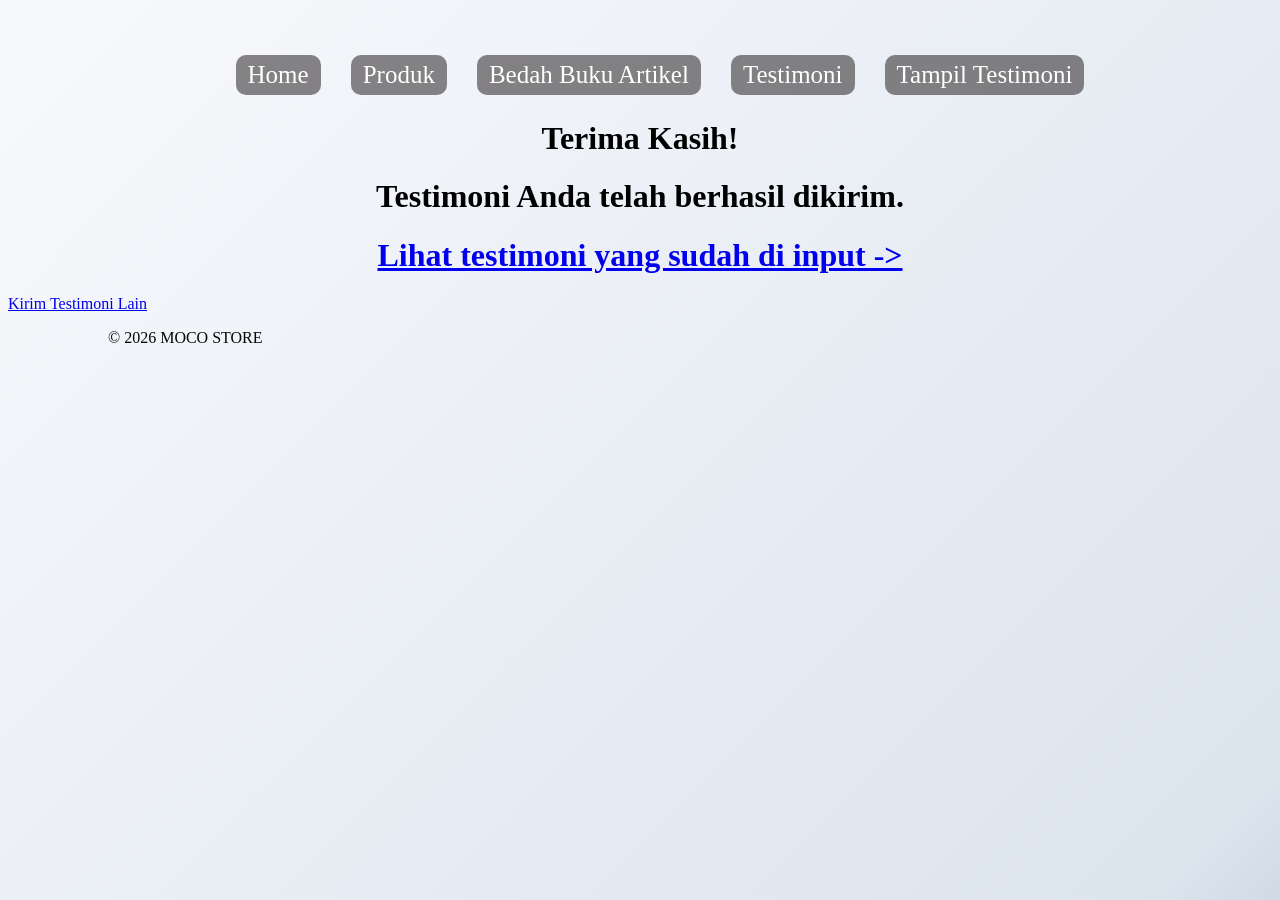
<file: Profil Usaha Buku/Proses Testimoni.html>
<!DOCTYPE html>
<html lang="id">
<head>
<meta charset="UTF-8">
<meta name="viewport" content="width=device-width, initial-scale=1.0">
<title>Profile Usaha Buku </title>
<link rel ="stylesheet" href ="style.css"/>
</head>
<body>
<nav class="navbar">
  <ul>
    <li><a href="index.html" class="btn-kembali">Home</a></li>
    <li><a href="produk.html" class="btn-kembali">Produk</a></li>
    <li><a href="Bedah Buku Artikel.html" class="btn-kembali">Bedah Buku Artikel</a></li>
    <li><a href="Testimoni.html" class="btn-kembali">Testimoni</a></li>
    <li><a href="Tampil Testimoni.html" class="btn-kembali">Tampil Testimoni</a></li>
  </ul>
</nav>  
<main class="konfirmasi">
    <h1>Terima Kasih!</h1>
   <h1> Testimoni Anda telah berhasil dikirim.</h1>
   <h1><a href="Tampil Testimoni.html">Lihat testimoni yang sudah di input -> </a></h1>
    <section class="testimoni-terkirim">
    </section>
    <a href="Testimoni.html">Kirim Testimoni Lain</a>
  </main>

  <footer>
    <p>&copy; 2026 MOCO STORE</p>
  </footer>
</body>
</head>
</html>
</file>
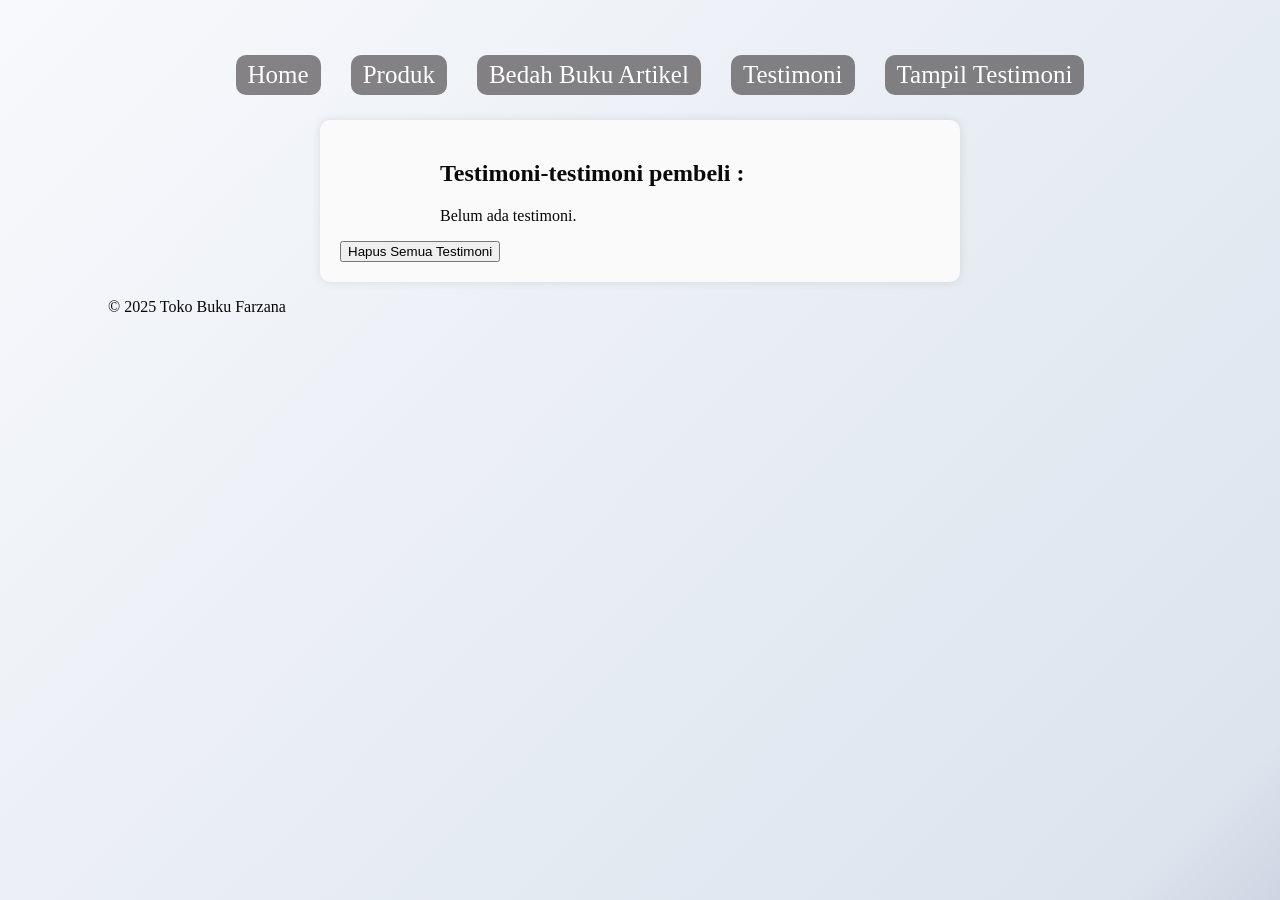
<file: Profil Usaha Buku/Tampil Testimoni.html>
<!DOCTYPE html>
<html lang="id">
<head>
<meta charset="UTF-8">
<meta name="viewport" content="width=device-width, initial-scale=1.0">
<title>Profile Usaha Buku Ferdyano</title>
<link rel ="stylesheet" href ="style.css">
  </head>
<body>
  <nav class="navbar">
  <ul>
   <li><a href="index.html" class="btn-kembali">Home</a></li>
    <li><a href="produk.html" class="btn-kembali">Produk</a></li>
    <li><a href="Bedah Buku Artikel.html" class="btn-kembali">Bedah Buku Artikel</a></li>
    <li><a href="Testimoni.html" class="btn-kembali">Testimoni</a></li>
    <li><a href="Tampil Testimoni.html" class="btn-kembali">Tampil Testimoni</a></li>
  </ul>
</nav>
  <main class="formulir">
    <h2>Testimoni-testimoni pembeli :</h2>
    <div id="daftarTestimoni"></div>
    <button id="hapusSemua">Hapus Semua Testimoni</button>
  </div>

    <section>
    <div id="daftarTestimoni"></div>
    </section>
  </main>

  <footer>
    <p>&copy; 2025 Toko Buku Farzana</p>
  </footer>

   <script>
    const container = document.getElementById('daftarTestimoni');
    const testimoniList = JSON.parse(localStorage.getItem('testimoniList')) || [];

    if (testimoniList.length === 0) {
      container.innerHTML = "<p>Belum ada testimoni.</p>";
    } else {
      testimoniList.forEach((t, i) => {
        const el = document.createElement('div');
        el.className = 'testimoni-box';
        el.innerHTML = `
          <p><strong>Nama:</strong> ${t.nama}</p>
          <p><strong>Email:</strong> ${t.email}</p>
          <p><strong>Pesan:</strong> ${t.pesan}</p>
        `;
        container.appendChild(el);
      });
    }


      document.getElementById("hapusSemua").addEventListener("click", function() {
      const konfirmasi = confirm("Apakah Anda yakin ingin menghapus semua testimoni?");
      if (konfirmasi) {
        localStorage.removeItem("testimoniList");
        location.reload();
         
      }
       });
  </script>
</body>
</file>
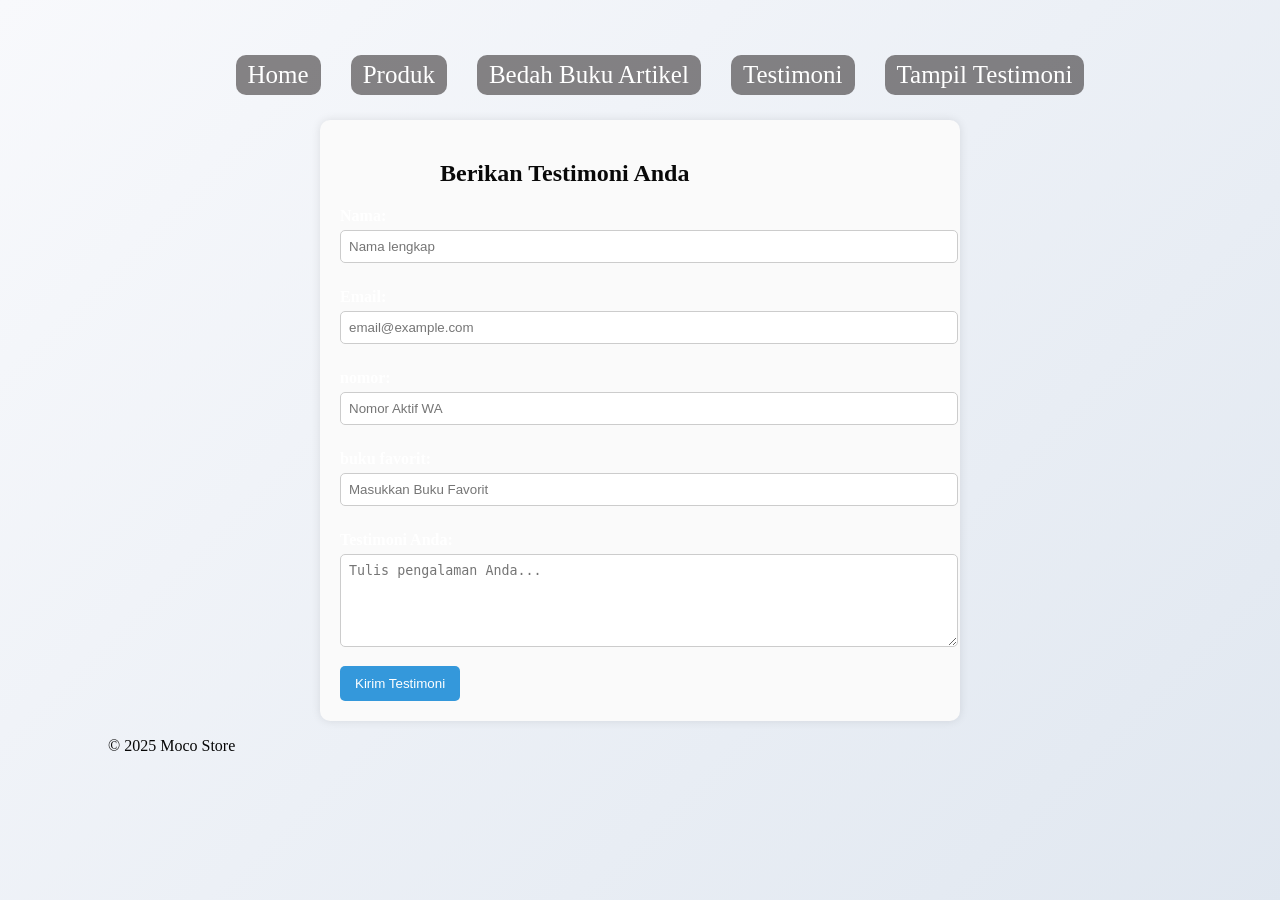
<file: Profil Usaha Buku/Testimoni.html>
<!DOCTYPE html>
<html lang="id">
<head>
<meta charset="UTF-8">
<meta name="viewport" content="width=device-width, initial-scale=1.0">
<title>Profile Usaha Buku </title>
<link rel ="stylesheet" href ="style.css"/>
<nav class="navbar">
  <ul>
    <li><a href="index.html" class="btn-kembali">Home</a></li>
    <li><a href="produk.html" class="btn-kembali">Produk</a></li>
    <li><a href="Bedah Buku Artikel.html" class="btn-kembali">Bedah Buku Artikel</a></li>
    <li><a href="Testimoni.html" class="btn-kembali">Testimoni</a></li>
    <li><a href="Tampil Testimoni.html" class="btn-kembali">Tampil Testimoni</a></li>
  </ul>
</nav>
</head>
<body>
      <main class="formulir">
    <h2>Berikan Testimoni Anda</h2>
    <form id="formTestimoni">
      <label for="nama">Nama:</label>
      <input type="text" id="nama" name="nama" required placeholder="Nama lengkap">

      <label for="email">Email:</label>
      <input type="email" id="email" name="email" required placeholder="email@example.com">

      <label for="nomor">nomor:</label>
      <input type="nomor" id="nomor" name="nomor" required placeholder="Nomor Aktif WA">

      <label for="buku favorit">buku favorit:</label>
      <input type="buku favorit" id="buku favorit" name="buku favorit" required placeholder="Masukkan Buku Favorit">

      <label for="pesan">Testimoni Anda:</label>
      <textarea id="pesan" name="pesan" required placeholder="Tulis pengalaman Anda..." rows="5"></textarea>

      
      <button type="submit">Kirim Testimoni</button>
    </form>
  </main>

  <footer>
    <p>&copy; 2025 Moco Store</p>
  </footer>

  <script>
    document.getElementById('formTestimoni').addEventListener('submit', function(e) {
      e.preventDefault();

      const nama = document.getElementById('nama').value;
      const email = document.getElementById('email').value;
      const pesan = document.getElementById('pesan').value;

      const dataBaru = { nama, email, pesan };

      // Ambil list dari localStorage
      const testimoniList = JSON.parse(localStorage.getItem('testimoniList')) || [];

      // Tambahkan testimoni baru
      testimoniList.push(dataBaru);

      // Simpan kembali ke localStorage
      localStorage.setItem('testimoniList', JSON.stringify(testimoniList));

      // Arahkan ke halaman konfirmasi
      window.location.href = 'Proses Testimoni.html';
    });
  </script>
</body>
</file>
<file: Profil Usaha Buku/style.css>
body {
background: linear-gradient(
  135deg,
  rgb(248, 249, 252),
  rgb(220, 228, 238),
  rgb(32, 56, 85),
  rgb(220, 228, 238),
  rgb(248, 249, 252)
);
    font-family: "poppins";
    color: #ffffff;
    margin: "20px";
    min-height: 100;
    background-size: 500% 500%;
    animation: gradientBG 5s ease infinite;
}

@keyframes gradientBG {
  0% {background-position: 0% 50%;}
  50% {background-position: 100% 50%;}
  100% {background-position: 0% 50%;}
}
.daftar-produk {
display: grid;
grid-template-columns: repeat(auto-fit,
minmax(250px, 1fr));
gap: 20px;
padding: 20px;
}
.produk {
background-color: #fff;
border: 1px solid #ddd;
padding: 15px;
border-radius: 10px;
text-align: center;
box-shadow: 0 2px 6px #ffffff1a;
}
.produk img {
width: 350px;
height: auto;
border-radius: 1%;
margin-bottom: 1px;
}
.produk h2 {font-size: 20px;
color: #fafbfc;
}
.produk h3 {
font-size: 16px;
color: #2c3e50;
}
.harga {
font-weight: bold;
color: #27ae60;
}
.deskripsi {
  font-size: 18px;
  color: #555;
}

.artikel {
max-width: 700px;
margin: auto;
padding: 20px;
background-color: #fdfdfd;
font-family: 'Georgia', serif;
line-height: 1.8;
}
.artikel p {
  font-size: 18px;
}
.artikel .penulis {
font-style: italic;
color: #666;
margin-bottom: 20px;
}

.artikel .sampul {
width: 180px;
float: right;
margin: 0 0 20px 20px;
border: 1px solid #ccc;
box-shadow: 2px 2px 6px rgba(0,0,0,0.1);
}
.artikel blockquote {
font-style: italic;
padding-left: 20px;
margin: 20px 0;
border-left: 4px solid #999;
color: #444;
background-color: #f9f9f9;
}
.btn-kembali {
display: inline-block;
margin-top: 30px;
padding: 10px 16px;
background-color: #0066cc;
color: white;
text-decoration: none;
border-radius: 4px;
}
.btn-kembali:hover {
background-color: #004d99;
}

h1 {
    color: #000000;
    font-family: "poppins";
    text-align: center;
    font-size: "100px";
    padding-left: 100px; 
    padding-right: 100px; 
}

H2 {
    color: #000000f6;
    font-family: "poppins";
    text-align: left;
    font-size: "100px";
    padding-left: 100px; 
    padding-right: 100px; 
}

p {
    color: #070707;
    font-family: "poppins";
    text-align: justify;
    font-size: "100";
    padding-left: 100px; 
    padding-right: 100px; 
}

.navbar ul {
  display: flex;            
  justify-content: center;  
  list-style: none;         
  margin: 10;
  padding: 10;
  gap : 30px;
  font-family: poppins;
  font-size: 25px;
}
.formulir {
max-width: 600px;
margin: auto;
padding: 20px;
background-color: #fafafa;
border-radius: 10px;
box-shadow: 0 0 10px rgba(0,0,0,0.1);
}
form label {
display: block;
margin-top: 10px;
font-weight: bold;
}
form input,
form select,
form textarea {
width: 100%;
padding: 8px;
margin-top: 5px;
margin-bottom: 15px;
border-radius: 5px;
border: 1px solid #ccc;
}
form button {
background-color: #3498db;
color: white;
padding: 10px 15px;
border: none;
border-radius: 5px;
cursor: pointer;
}
form button:hover {
background-color: #2980b9;
}
.btn-kembali {
  padding: 6px 12px;
  border-radius: 10px;
  border: none;
  background: #120c0c7e;
  color: #ffffff;
  cursor: pointer;
  

  transition: transform 0.3s ease;
}

.btn-kembali:hover {
  transform: scale(1.09);
  background-color: #ffffff;
  color:#213b5e
}



.rating {
    font-size: 75px;      
    color: #FFD700;       
    margin-right: 5px;   
    text-align: center;
}
.container {
    display: flex;
    justify-content: space-around;
    flex-wrap: wrap; /* Agar responsif di HP */
    gap: 20px;
    padding: 50px;
    background-color: #f4f7f6;
    font-family: 'Segoe UI', Tahoma, Geneva, Verdana, sans-serif;
    margin-top: 0,1cm;
  }

  .stat-card {
    background: white;
    padding: 0px;
    border-radius: 0px;
    box-shadow: 0 4px 15px rgba(0,0,0,0.1);
    text-align: center;
    flex: 1;
    min-width: 150px;
  }

  .counter {
    display: block;
    font-size: 3rem;
    font-weight: 800;
    color: #2c3e50;
    margin-bottom: 5px;
  }

  .label {
    color: #7f8c8d;
    text-transform: uppercase;
    font-size: 0.9rem;
    letter-spacing: 1px;
  }
</file>
